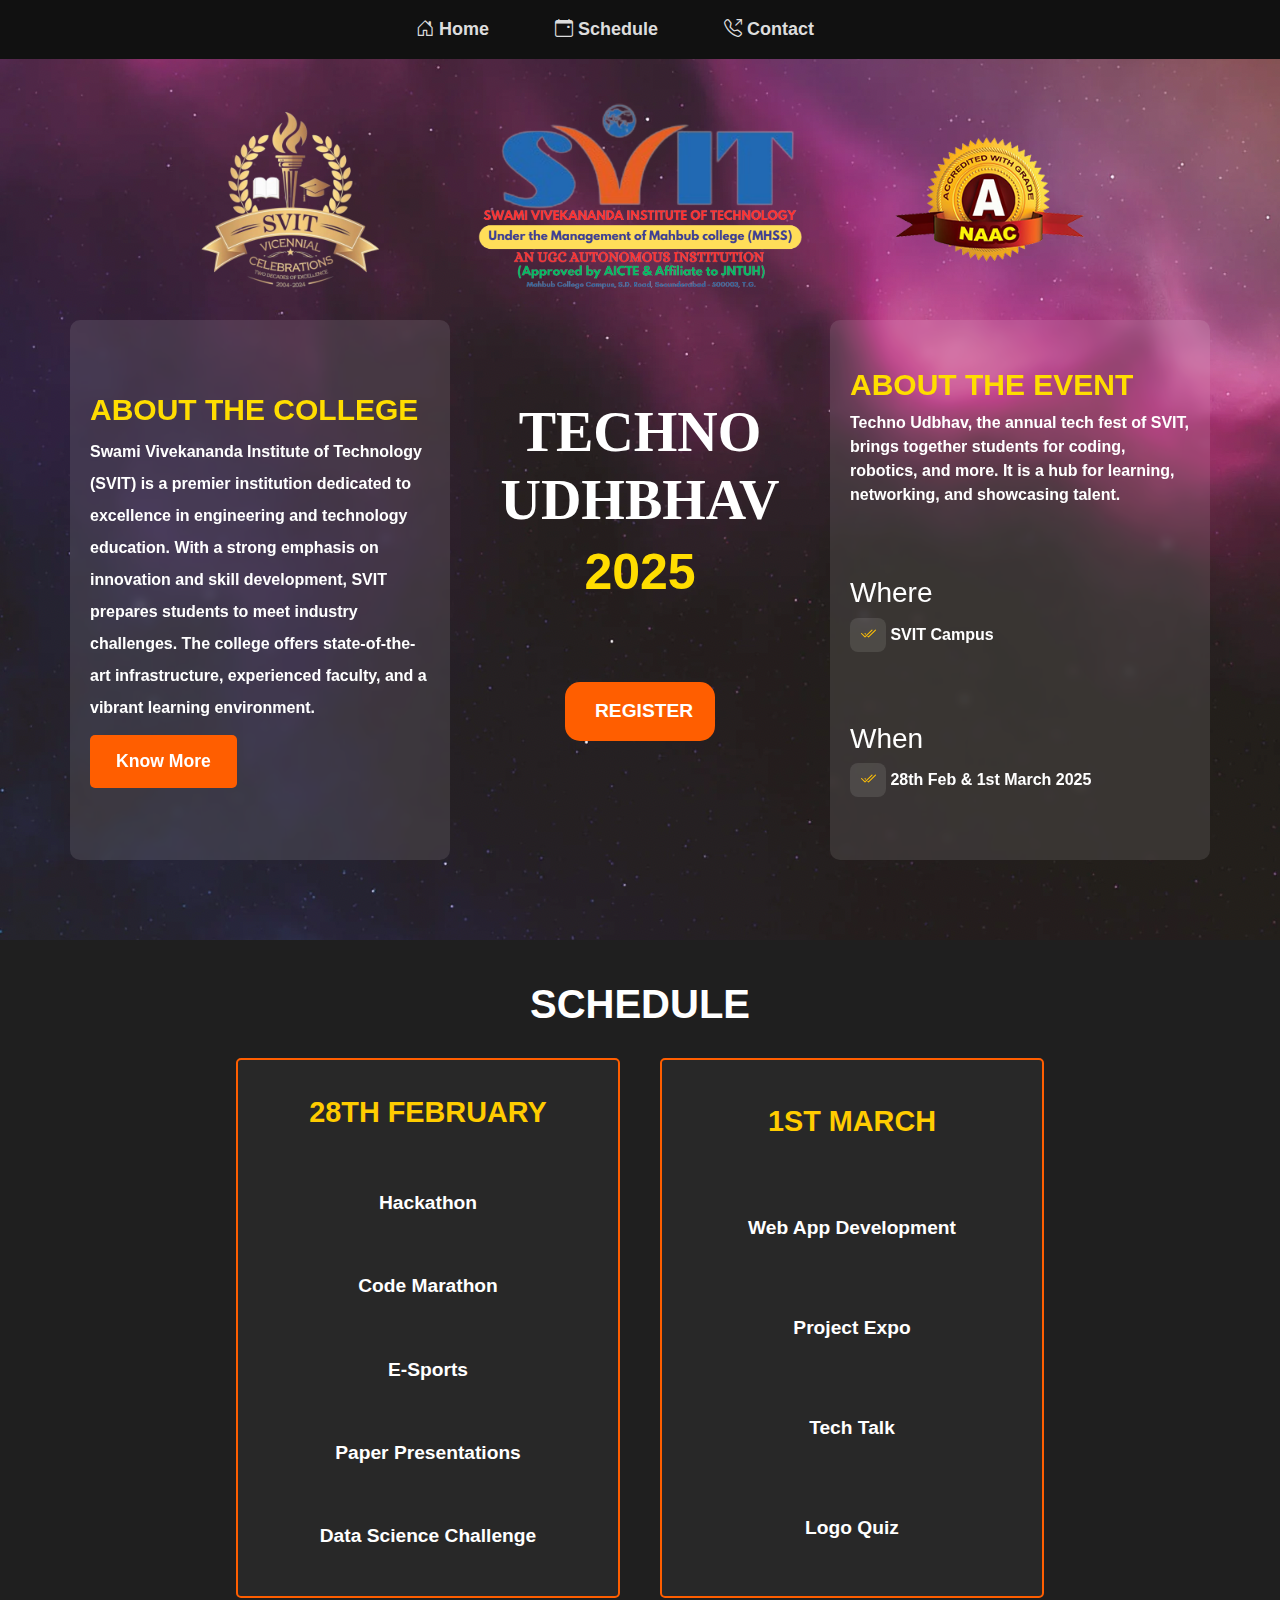
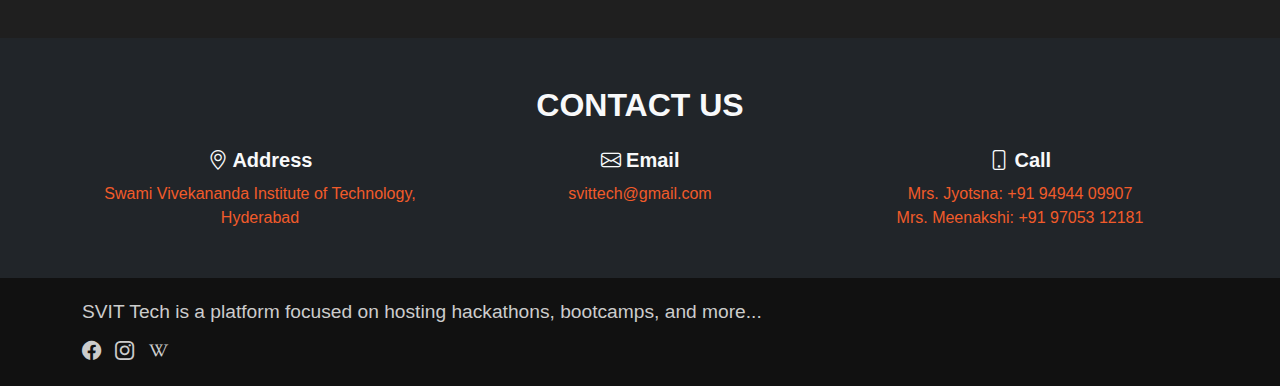
<file: SVIT FEST WEB PAGE/index.html>
<!DOCTYPE html>
<html lang="en">
<head>
    <meta charset="UTF-8">
    <meta name="viewport" content="width=device-width, initial-scale=1.0">
    <title>TECHNO UDHBHAV 2K25</title>
    <link href="https://cdn.jsdelivr.net/npm/bootstrap@5.3.3/dist/css/bootstrap.min.css" rel="stylesheet" integrity="sha384-QWTKZyjpPEjISv5WaRU9OFeRpok6YctnYmDr5pNlyT2bRjXh0JMhjY6hW+ALEwIH" crossorigin="anonymous">
    <script src="https://cdn.jsdelivr.net/npm/bootstrap@5.3.3/dist/js/bootstrap.bundle.min.js" integrity="sha384-YvpcrYf0tY3lHB60NNkmXc5s9fDVZLESaAA55NDzOxhy9GkcIdslK1eN7N6jIeHz" crossorigin="anonymous"></script>
    <link href="https://cdn.jsdelivr.net/npm/bootstrap-icons/font/bootstrap-icons.css" rel="stylesheet">
    <link rel="shortcut icon" href="./images/Celebrations logo.png" type="image/x-icon">
    <link rel="stylesheet" href="style.css">
</head>
<body>
    <div class="bg">
        <header style="background-color: #111;">
            <div class="container">
                <nav class="navbar navbar-expand-lg">
                    <button class="navbar-toggler" type="button" data-bs-toggle="collapse" data-bs-target="#navbarNav" aria-controls="navbarNav" aria-expanded="false" aria-label="Toggle navigation">
                        <span class="navbar-toggler-icon"></span>
                    </button>
                    <div id="navbarNav" class="collapse navbar-collapse w-100">
                        <ul class="navbar-nav d-flex justify-content-center w-100">
                            <li class="nav-item"><a class="nav-link" href="#" id="home-btn"><span class="bi-house-door"></span> Home</a></li>
                            <li class="nav-item"><a class="nav-link" href="#schedule"><span class="bi-calendar-event"></span> Schedule</a></li>
                            <li class="nav-item"><a class="nav-link" href="#contact"><span class="bi-telephone-outbound"></span> Contact</a></li>
                        </ul>
                    </div>
                </nav>
            </div>
        </header>

        
<!-- Unified College & Event Section -->
<section id="hero-section" class="text-center">
    <div class="container">
    
        <!-- SVIT Logo -->
        <div class="svit-logo">
            <img src="./images/Celebrations logo.png" alt="20 years of celebrations logo">
            <img id="mainlogo" src="./images/mainlogo.png" alt="SVIT title Logo">
            <img id="naac" src="./images/NAAC-Logo.webp" alt="naac a grade accredation logo">
        </div>

        <div class="row align-items-center hero-container">

            <!-- First Column: About Information -->
            <div class="col-md-4 text-start about-hero">
                <h2>ABOUT THE COLLEGE</h2>
                <p>Swami Vivekananda Institute of Technology (SVIT) is a premier institution dedicated to excellence in engineering and technology education. With a strong emphasis on innovation and skill development, SVIT prepares students to meet industry challenges. The college offers state-of-the-art infrastructure, experienced faculty, and a vibrant learning environment.</p>
                <a href="https://svit.ac.in/" class="btn about-btn">Know More</a>
            </div>

            <!-- Second Column: Event Title -->
            <div class="col-md-4">
                <h1 class="display-4" id="event-title">
                  TECHNO<br>
                  UDHBHAV
                </h1>
                <h3 class="event-year">2025</h3>
                <a href="#schedule" class="btn btn-primary" id="register">Register</a>
            </div>

            <!-- Third Column: Where & When Information -->
            <div class="col-md-4 text-start event-details" id="about-event">
                <div>
                    <h2>ABOUT THE EVENT</h2>
                    <p>Techno Udbhav, the annual tech fest of SVIT, brings together students for coding, robotics, and more. It is a hub for learning, networking, and showcasing talent.</p>
                </div>
                <div>
                    <h3>Where</h3>
                    <p><span class="text-warning bi-check2-all"></span> SVIT Campus</p>
                </div>
                <div>
                    <h3>When</h3>
                    <p><span class="text-warning bi-check2-all"></span> 28th Feb & 1st March 2025</p>
                </div>
                
            </div>

        </div>
    </div>
</section>
        <!-- Schedule Section -->
        <section id="schedule">
            <h2>SCHEDULE</h2>
            <div>
                <div class="schedule-card">
                    <h3>28th FEBRUARY</h3>
                    <a href="./hackathon.html">Hackathon</a>
                    <a href="./code-marathon.html">Code Marathon</a>
                    <a href="./esports.html">E-Sports</a>
                    <a href="./paper-presentations.html">Paper Presentations</a>
                    <a href="./data-science-challenge.html">Data Science Challenge</a>
                </div>
                <div class="schedule-card">
                    <h3>1st MARCH</h3>
                    <a href="./web-app-development.html">Web App Development</a>
                    <a href="./project-expo.html">Project Expo</a>
                    <a href="./tech-talk.html">Tech Talk</a>
                    <a href="./logo-quiz.html">Logo Quiz</a>
                </div>
            </div>
        </section>


        <!-- Contact Section -->
        <section id="contact" class="py-5 bg-dark text-light">
            <div class="container">
                <h2 class="text-center mb-4">CONTACT US</h2>
                <div class="row text-center">
                    <div class="col-md-4">
                        <h5 class="bi bi-geo-alt"> Address</h5>
                        <p style="color: #f15b2a;">Swami Vivekananda Institute of Technology, Hyderabad</p>
                    </div>
                    <div class="col-md-4">
                        <h5 class="bi bi-envelope"> Email</h5>
                        <p style="color: #f15b2a;">svittech@gmail.com</p>
                    </div>
                    <div class="col-md-4">
                        <h5 class="bi bi-phone"> Call</h5>
                        <p style="color: #f15b2a;">Mrs. Jyotsna: +91 94944 09907<br>Mrs. Meenakshi: +91 97053 12181</p>
                    </div>
                </div>
            </div>
        </section>
        <!-- Footer Section -->
<footer class="footer">
    <div class="container">
        <p class="footer-text">SVIT Tech is a platform focused on hosting hackathons, bootcamps, and more...</p>
        <div class="social-icons">
            <a href="https://www.facebook.com/svithyderabad" class="social-icon facebook" target="_blank" aria-label="Facebook"><i class="bi bi-facebook"></i></a>
            <a href="https://www.instagram.com/svit_official_account/?igsh=MWV1cjhzOHkwcWo5Yw%3D%3D#" class="social-icon instagram" target="_blank" aria-label="Instagram"><i class="bi bi-instagram"></i></a>
            <a href="https://en.wikipedia.org/wiki/Swami_Vivekananda_Institute_of_Technology" class="social-icon wikipedia" target="_blank" aria-label="Wikipedia"><i class="bi bi-wikipedia"></i></a>
        </div>
    </div>
</footer>

    </div>
    
    
    <Script src="./java.js"></Script>
    <!-- navbar funtionality  -->
    <script>
       document.addEventListener("DOMContentLoaded", function () {
    // Prevent Home button from refreshing the page
    const homeBtn = document.getElementById("home-btn");
    if (homeBtn) {
        homeBtn.addEventListener("click", function (event) {
            event.preventDefault(); // Stop the page refresh

            // Scroll to the top smoothly
            window.scrollTo({ top: 0, behavior: "smooth" });
        });
    }

    // Smooth scrolling for other navbar links
    const navLinks = document.querySelectorAll(".nav-link");
    navLinks.forEach(link => {
        link.addEventListener("click", function (event) {
            const targetId = this.getAttribute("href");

            if (targetId.startsWith("#")) {
                event.preventDefault();
                document.querySelector(targetId).scrollIntoView({ behavior: "smooth" });
            }
        });
    });
});


    </script>
</body>
</html>
</file>
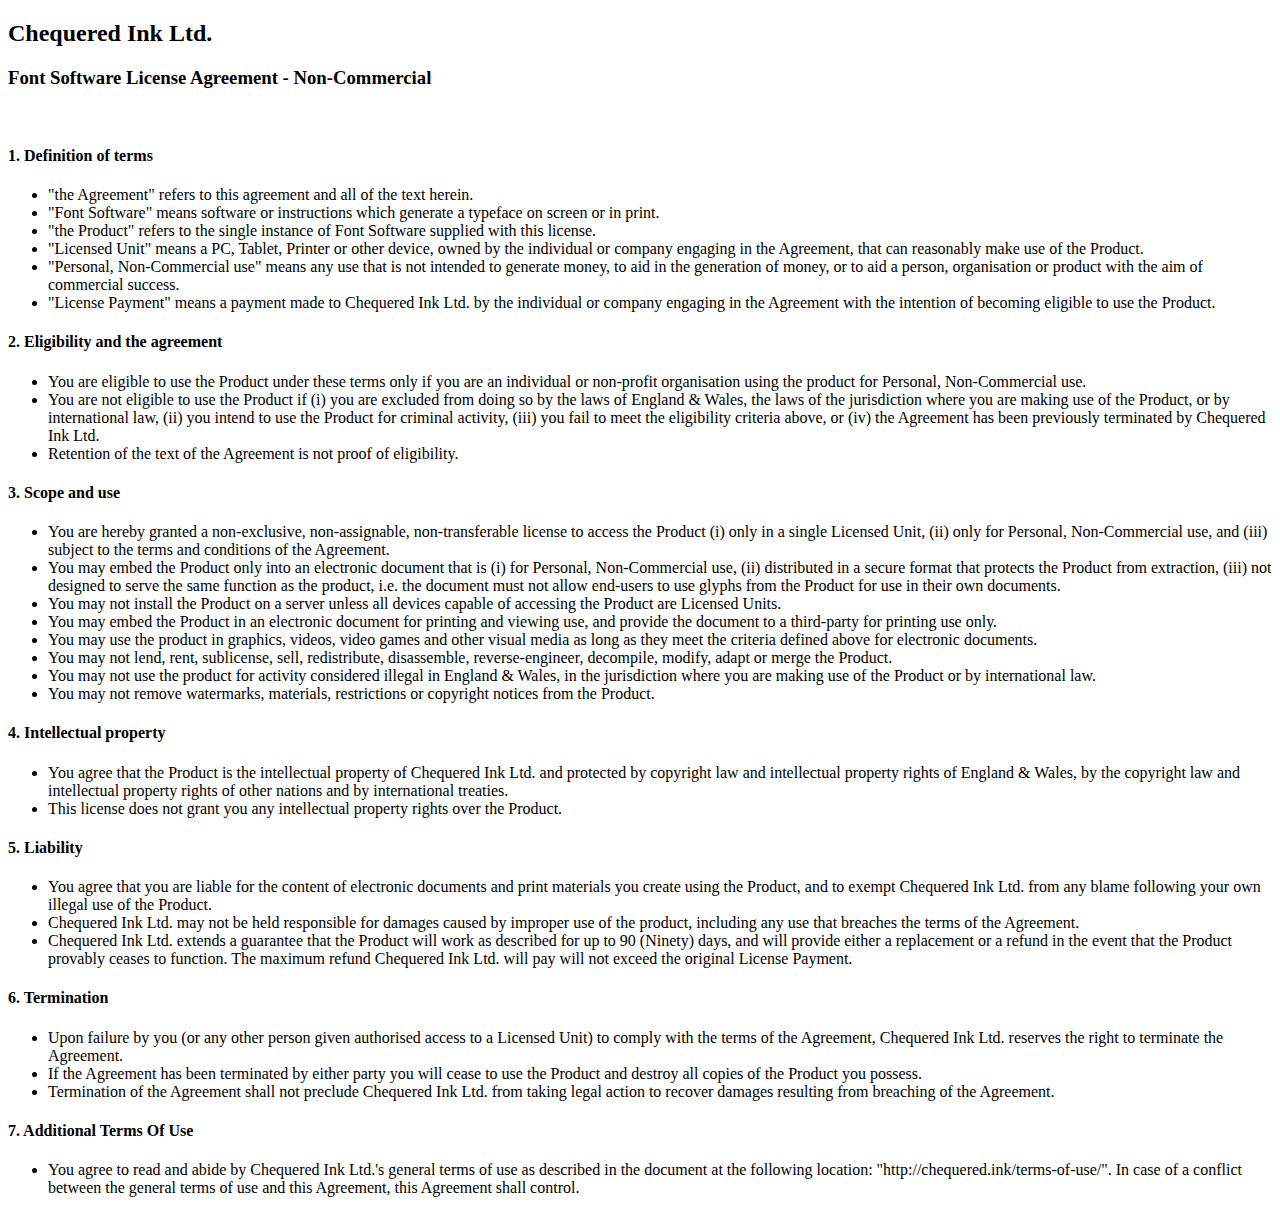
<file: SVIT FEST WEB PAGE/Fontstyles/chopsic/FSLA_NonCommercial_License.html>
<!DOCTYPE html>
<html>
<head>
<title>Font Software License Agreement - Non-Commercial</title>
</head>
<body>
<h2>Chequered Ink Ltd.</h2>
<h3>Font Software License Agreement - Non-Commercial</h3><br/>
<h4>1. Definition of terms</h4>
<ul>
<li>"the Agreement" refers to this agreement and all of the text herein.</li>
<li>"Font Software" means software or instructions which generate a typeface on screen or in print.</li>
<li>"the Product" refers to the single instance of Font Software supplied with this license.</li>
<li>"Licensed Unit" means a PC, Tablet, Printer or other device, owned by the individual or company engaging in the Agreement, that can reasonably make use of the Product.</li>
<li>"Personal, Non-Commercial use" means any use that is not intended to generate money, to aid in the generation of money, or to aid a person, organisation or product with the aim of commercial success.</li>
<li>"License Payment" means a payment made to Chequered Ink Ltd. by the individual or company engaging in the Agreement with the intention of becoming eligible to use the Product.</li>
</ul>

<h4>2. Eligibility and the agreement</h4>
<ul>
<li>You are eligible to use the Product under these terms only if you are an individual or non-profit organisation using the product for Personal, Non-Commercial use.</li>
<li>You are not eligible to use the Product if (i) you are excluded from doing so by the laws of England & Wales, the laws of the jurisdiction where you are making use of the Product, or by international law, (ii) you intend to use the Product for criminal activity, (iii) you fail to meet the eligibility criteria above, or (iv) the Agreement has been previously terminated by Chequered Ink Ltd.</li>
<li>Retention of the text of the Agreement is not proof of eligibility.</li>
</ul>

<h4>3. Scope and use</h4>
<ul>
<li>You are hereby granted a non-exclusive, non-assignable, non-transferable license to access the Product (i) only in a single Licensed Unit, (ii) only for Personal, Non-Commercial use, and (iii) subject to the terms and conditions of the Agreement.</li>
<li>You may embed the Product only into an electronic document that is (i) for Personal, Non-Commercial use, (ii) distributed in a secure format that protects the Product from extraction, (iii) not designed to serve the same function as the product, i.e. the document must not allow end-users to use glyphs from the Product for use in their own documents.</li>
<li>You may not install the Product on a server unless all devices capable of accessing the Product are Licensed Units.</li>
<li>You may embed the Product in an electronic document for printing and viewing use, and provide the document to a third-party for printing use only.</li>
<li>You may use the product in graphics, videos, video games and other visual media as long as they meet the criteria defined above for electronic documents.</li>
<li>You may not lend, rent, sublicense, sell, redistribute, disassemble, reverse-engineer, decompile, modify, adapt or merge the Product.</li>
<li>You may not use the product for activity considered illegal in England & Wales, in the jurisdiction where you are making use of the Product or by international law.</li>
<li>You may not remove watermarks, materials, restrictions or copyright notices from the Product.</li>
</ul>

<h4>4. Intellectual property</h4>
<ul>
<li>You agree that the Product is the intellectual property of Chequered Ink Ltd. and protected by copyright law and intellectual property rights of England & Wales, by the copyright law and intellectual property rights of other nations and by international treaties.</li>
<li>This license does not grant you any intellectual property rights over the Product.</li>
</ul>

<h4>5. Liability</h4>
<ul>
<li>You agree that you are liable for the content of electronic documents and print materials you create using the Product, and to exempt Chequered Ink Ltd. from any blame following your own illegal use of the Product.</li>
<li>Chequered Ink Ltd. may not be held responsible for damages caused by improper use of the product, including any use that breaches the terms of the Agreement.</li>
<li>Chequered Ink Ltd. extends a guarantee that the Product will work as described for up to 90 (Ninety) days, and will provide either a replacement or a refund in the event that the Product provably ceases to function. The maximum refund Chequered Ink Ltd. will pay will not exceed the original License Payment.</li>
</ul>

<h4>6. Termination</h4>
<ul>
<li>Upon failure by you (or any other person given authorised access to a Licensed Unit) to comply with the terms of the Agreement, Chequered Ink Ltd. reserves the right to terminate the Agreement.</li>
<li>If the Agreement has been terminated by either party you will cease to use the Product and destroy all copies of the Product you possess.</li>
<li>Termination of the Agreement shall not preclude Chequered Ink Ltd. from taking legal action to recover damages resulting from breaching of the Agreement.</li>
</ul>

<h4>7. Additional Terms Of Use</h4>
<ul>
<li>You agree to read and abide by Chequered Ink Ltd.'s general terms of use as described in the document at the following location: "http://chequered.ink/terms-of-use/". In case of a conflict between the general terms of use and this Agreement, this Agreement shall control.</li>
</ul>
</body>
</html>
</file>
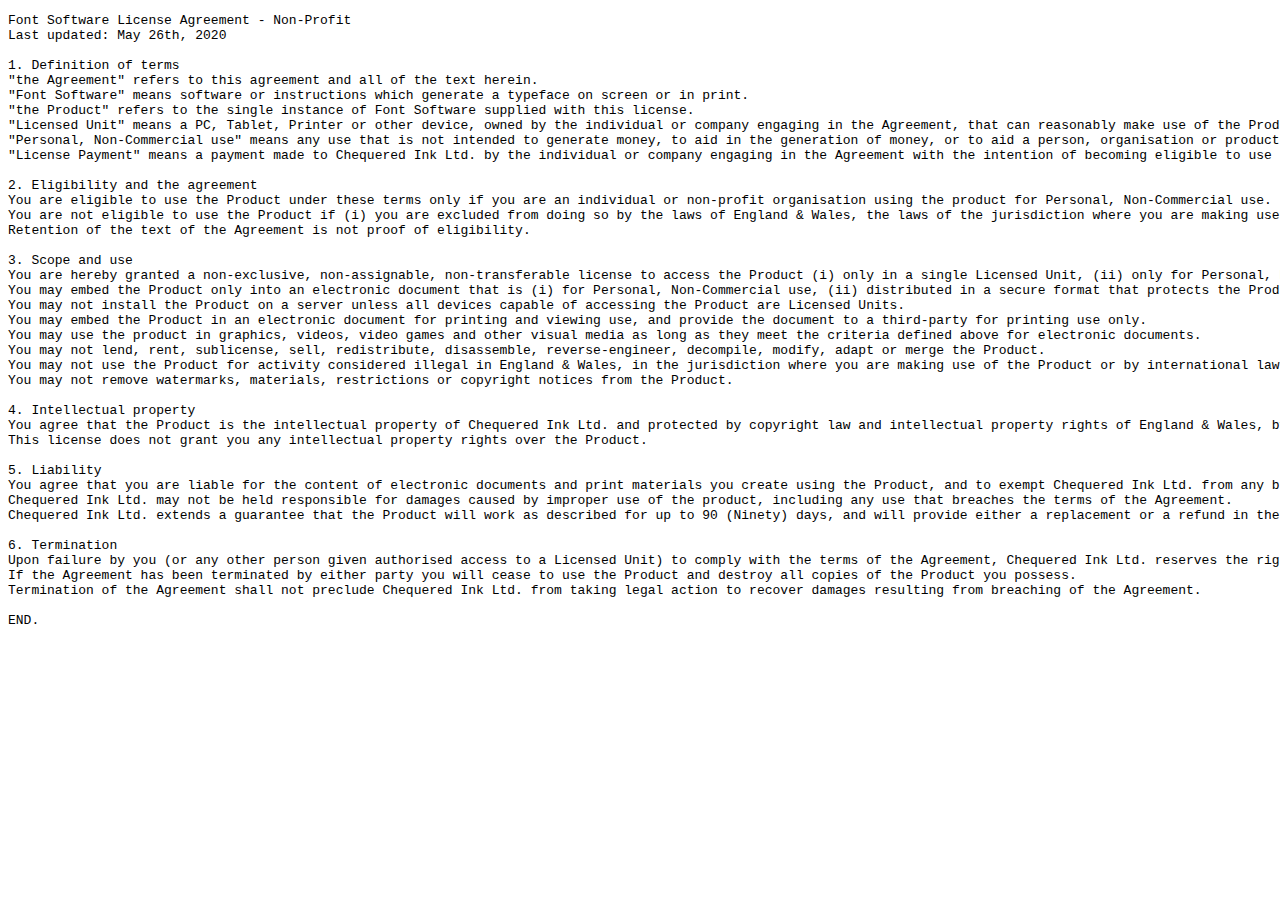
<file: SVIT FEST WEB PAGE/Fontstyles/decaydence/FSLA_NonCommercial_License.html>
<!DOCTYPE html>
<html>
<head>
<title>Font Software License Agreement - Non-Commercial</title>
</head>
<body>
<pre>
Font Software License Agreement - Non-Profit
Last updated: May 26th, 2020

1. Definition of terms
"the Agreement" refers to this agreement and all of the text herein.
"Font Software" means software or instructions which generate a typeface on screen or in print.
"the Product" refers to the single instance of Font Software supplied with this license.
"Licensed Unit" means a PC, Tablet, Printer or other device, owned by the individual or company engaging in the Agreement, that can reasonably make use of the Product.
"Personal, Non-Commercial use" means any use that is not intended to generate money, to aid in the generation of money, or to aid a person, organisation or product with the aim of commercial success.
"License Payment" means a payment made to Chequered Ink Ltd. by the individual or company engaging in the Agreement with the intention of becoming eligible to use the Product.

2. Eligibility and the agreement
You are eligible to use the Product under these terms only if you are an individual or non-profit organisation using the product for Personal, Non-Commercial use.
You are not eligible to use the Product if (i) you are excluded from doing so by the laws of England & Wales, the laws of the jurisdiction where you are making use of the Product, or by international law, (ii) you intend to use the Product for criminal activity, (iii) you fail to meet the eligibility criteria above, or (iv) the Agreement has been previously terminated by Chequered Ink Ltd.
Retention of the text of the Agreement is not proof of eligibility.

3. Scope and use
You are hereby granted a non-exclusive, non-assignable, non-transferable license to access the Product (i) only in a single Licensed Unit, (ii) only for Personal, Non-Commercial use, and (iii) subject to the terms and conditions of the Agreement.
You may embed the Product only into an electronic document that is (i) for Personal, Non-Commercial use, (ii) distributed in a secure format that protects the Product from extraction, (iii) not designed to serve the same function as the product, i.e. the document must not allow end-users to use glyphs from the Product for use in their own documents.
You may not install the Product on a server unless all devices capable of accessing the Product are Licensed Units.
You may embed the Product in an electronic document for printing and viewing use, and provide the document to a third-party for printing use only.
You may use the product in graphics, videos, video games and other visual media as long as they meet the criteria defined above for electronic documents.
You may not lend, rent, sublicense, sell, redistribute, disassemble, reverse-engineer, decompile, modify, adapt or merge the Product.
You may not use the Product for activity considered illegal in England & Wales, in the jurisdiction where you are making use of the Product or by international law.
You may not remove watermarks, materials, restrictions or copyright notices from the Product.

4. Intellectual property
You agree that the Product is the intellectual property of Chequered Ink Ltd. and protected by copyright law and intellectual property rights of England & Wales, by the copyright law and intellectual property rights of other nations and by international treaties.
This license does not grant you any intellectual property rights over the Product.

5. Liability
You agree that you are liable for the content of electronic documents and print materials you create using the Product, and to exempt Chequered Ink Ltd. from any blame following your own illegal use of the Product.
Chequered Ink Ltd. may not be held responsible for damages caused by improper use of the product, including any use that breaches the terms of the Agreement.
Chequered Ink Ltd. extends a guarantee that the Product will work as described for up to 90 (Ninety) days, and will provide either a replacement or a refund in the event that the Product demonstrably ceases to function. The maximum refund Chequered Ink Ltd. will pay will not exceed the original License Payment.

6. Termination
Upon failure by you (or any other person given authorised access to a Licensed Unit) to comply with the terms of the Agreement, Chequered Ink Ltd. reserves the right to terminate the Agreement.
If the Agreement has been terminated by either party you will cease to use the Product and destroy all copies of the Product you possess.
Termination of the Agreement shall not preclude Chequered Ink Ltd. from taking legal action to recover damages resulting from breaching of the Agreement.

END.
</pre>
</body>
</html>
</file>
<file: SVIT FEST WEB PAGE/style.css>
html {
    scroll-padding-top: 100px;
}
body {
    font-family: Arial, sans-serif;
}
.navbar-nav .nav-link {
    font-weight: bold;
    transition: color 0.3s ease;
    color: #ddd;
}  
.navbar-nav .nav-link:hover {
    text-decoration: none;
    background-color: #ff5e00;
    border-radius: 15px;
    color: #fff;
}
ul li {
    margin-right: 50px;
}
#navbarNav .nav-item {
    display: flex;
    justify-content: center;
}
header {
    font-size: 18px;
    position: fixed;
    top: 0;
    left: 0;
    width: 100%;
    background-color: #222;
    z-index: 1000;
}
.hero {
    padding: 75px 0;
}
#event-title  { 
    font-family: 'Times New Roman', Times, serif;
    color: #ffffff;
    padding-top: 30px;
    font-weight: bold;
}
.event-year{
    font-size: 50px;
    font-weight: bold;
    color: #ffdd00;
    margin-bottom: 150px;
}
#register {
    position: relative;
    top: -70px; /* Moves the button upwards */
}
.hero .btn-primary {
    background-color: #ff5e00;  /* Same as your primary button */
    color: white;
    padding: 12px 25px;
    font-size: 1.1em;
    font-weight: bold;
    text-transform: uppercase;
    border-radius: 5px;
    text-decoration: none;
    transition: 0.3s ease-in-out;
}
.btn-primary:hover{
    color: #ff5e00;
    background-color: black;
    border: 3px solid #ff5e00;
}
.hero-container {
    position: relative;
    display: flex;
    justify-content: space-between;
    align-items: center;
}
#hero-section {
    position: relative;
    background: url(./images/bg2.png);
    color: white;
    padding: 80px 0;
    text-align: center;
    overflow: hidden;
}
.about-btn {
    background-color: #ff5e00;  /* Same as your primary button */
    color: white;
    padding: 12px 25px;
    font-size: 1.1em;
    font-weight: bold;
    border-radius: 5px;
    text-decoration: none;
    align-self: flex-start; /* Aligns button to the left */
    margin-top: -5px; /*Pushes the button to the bottom  */
}
.about-btn:hover {
    background-color: black;
    color: #ffffff;
    border: 3px solid #ff5e00;
}
.event-details {
    height: 60vh;
    background: rgba(255, 255, 255, 0.1);
    padding: 20px;
    border-radius: 10px;
    backdrop-filter: blur(5px);
    line-height: 1.5;
    font-weight: bold;
}
.about-hero {
    display: flex;
    flex-direction: column;
    justify-content: center; /* Centers content vertically */
    align-items: flex-start; /* Aligns text to the start (left) */
    height: 60vh;
    background: rgba(255, 255, 255, 0.1);
    padding: 20px;
    border-radius: 10px;
    backdrop-filter: blur(5px);
    font-weight: bold;
}
.about-hero p{
    line-height: 2;
    /* flex-grow: 1; Allows paragraph to take available space */
    display: flex;
    align-items: center; /* Centers text vertically */
}
.about-hero h2 ,.event-details h2 {
    color: #ffdd00;
    font-weight: bold;
    font-size: 30px;
}
#about-event {
    display: flex;
    flex-direction: column;
    justify-content: space-around;
}
.bi-check2-all {
    display: inline-block;
    background: rgba(255, 255, 255, 0.1);
    padding: 5px 10px;
    border-radius: 8px;
    color: #ffcc00;
    font-weight: bold;
}
.btn-primary {
    background-color: #ff5e00;
    border: none;
    padding: 15px 30px;
    font-size: 1.2em;
    font-weight: bold;
    color: #fff;
    border-radius: 5px;
    text-transform: uppercase;
    transition: 0.3s ease-in-out;
}
.btn-primary:hover {
    background-color: #0c0c0c;
    color: #fff;
}
.svit-logo {
    display: flex;
    justify-content: center;  /* Centers images horizontally */
    align-items: center;      /* Aligns images to the same height */
    gap: 50px;                /* Space between images */
    padding: 20px 0;
}
.svit-logo img {
    max-height: 200px;   /* Ensures all images have the same height */
    width: auto;        /* Keeps aspect ratio */
    object-fit: contain; /* Prevents stretching */
}
#mainlogo {
    width: 100%;
    height: auto;
    max-width: 400px;
}
#naac {
    width: 100%;
    height: auto;
    max-width: 200px;
}
@keyframes hoverDown {
    0% {
        top: -100px;
        opacity: 0;
    }
    100% {
        top: 0px;
        opacity: 1;
    }
}

/* Schedule Section */
#schedule {
    background-color: #1f1f1f;
    padding-top: 40px;
    padding-bottom: 40px;
}

#schedule h2 {
    text-align: center;
    font-size: 2.5rem;
    font-weight: bold;
    margin-bottom: 30px;
    color: #fff;
    text-transform: uppercase;
}

.schedule-card:hover {
    background-color: #e4d9d9;
    box-shadow: 25px 25px 12px rgba(0, 0, 0, 0.404);
    border: 3px solid white;
}

/* Container for Event Days */
#schedule > div {
    display: flex;
    justify-content: center;
    flex-wrap: wrap;
    gap: 40px;
}

/* Schedule Cards */
.schedule-card {
    background: #282828;
    height: 60vh;
    width: 30vw;
    border: 3px solid #ddd;
    border-radius: 5px;
    display: flex;
    flex-direction: column;
    align-items: center;
    padding: 2vh 0 ;
    justify-content: space-around;
    border: 2px solid #ff5e00;
}

.schedule-card a {
    font-size: 1.2rem;
    font-weight: bold;
    text-decoration: none;
}

.schedule-card:hover {
    transform: scale(1.05);
    background: #333;
}

/* Event Day Titles */
#schedule h3 {
    font-size: 1.8rem;
    color: #ffcc00;
    margin-bottom: 15px;
    font-weight: bold;
    text-transform: uppercase;
}

/* Event Links */
#schedule a {
    text-decoration: none;
    color: #fff;
    font-weight: bold;
    display: block;
    padding: 10px 0;
    transition: color 0.3s ease-in-out, transform 0.2s;
}

#schedule a:hover {
    color: #ff5e00;
    text-decoration: underline;
    transform: translateX(5px);
    text-transform: uppercase;
}
/* contact section */
#contact {
    background-color: #1f2b3a;
    color: #ffffff;
    padding: 50px 0;
}
#contact h2 {
    font-weight: bold;
    text-transform: uppercase;
    margin-bottom: 30px;
}
#contact h5 {
    font-weight: bold;
    margin-bottom: 10px;
}
#contact p {
    font-size: 1rem;
    margin: 0;
}
footer {
    background-color: #111;
    color: #ccc;
    padding: 20px 0;
}
.footer-text {
    font-size: 1.2rem;
    margin-bottom: 10px;
}
footer .social-icons a {
    font-size: 1.2rem;
    color: #ccc;
    transition: color 0.3s ease;
    margin-right: 10px;
}
footer .social-icons a:hover {
    color: #f15b2a;
}

#register {
    border-radius: 15px;
    width: 150px;
}
    
/* Tablet View (Portrait Mode) */
@media (max-width: 1024px) {
    .hero-container {
        flex-direction: column;
        text-align: center;
        align-items: center;
    }

    .about-hero, .event-details {
        height: auto;
        width: 90%;
        text-align: center;
        align-items: center;
    }

    .svit-logo {
        flex-direction: column;
        gap: 20px;
    }

    .schedule-card {
        width: 45%;
        height: auto;
    }

    .navbar-nav {
        flex-direction: column;
        text-align: center;
    }

    ul li {
        margin-right: 0;
        margin-bottom: 10px;
    }
}

/* Mobile View (Phones) */
@media (max-width: 767px) {
    .svit-logo {
        display: flex;
        flex-direction: row; /* Stack images vertically */
        justify-content: center;
        align-items: center;
        gap: 20px; /* Reduce gap for mobile view */
        padding: 10px 0; /* Adjust padding for better spacing */
    }
    .svit-logo img {
        max-height: 150px; /* Reduce image size for small screens */
        width: auto;
        object-fit: contain;
    }
    .navbar-nav {
        text-align: center;
    }
    .navbar-nav .nav-item {
        margin-right: 0;
        margin-bottom: 10px;
    }
    #navbarNav .navbar-toggler {
        border-color: #f15b2a;
    }
    /* Fix for Event Year & Register Button Overlap */
    .event-year {
        font-size: 28px; /* Reduce font size for better fit */
        margin-bottom: 10px; /* Add spacing below */
        display: block; /* Ensure it appears above the button */
    }

    #register {
        position: static; /* Remove negative top margin */
        display: block;
        margin: 10px auto; /* Center the button with spacing */
        width: auto; /* Adjust width to fit content */
        padding: 10px 20px; /* Improve button size */
    }

    /* Ensure event title & button are well spaced */
    #event-title {
        font-size: 32px; /* Adjust size for better visibility */
        text-align: center; /* Keep it centered */
        padding-top: 15px;
    }
    #event-title {
        font-size: 36px;
        padding-top: 20px;
    }
    #event-year {
        font-size: 30px;
    }
    #about-event {
        width: 90%; /* Reduce width to 90% of the screen */
        height: auto; /* Allow dynamic height */
        padding: 10px; /* Reduce padding for compactness */
        font-size: 14px; /* Adjust text size for better fit */
        text-align: center; /* Center text */
    }

    #about-event h2 {
        font-size: 18px; /* Make heading smaller */
    }

    #about-event p {
        font-size: 12px; /* Reduce paragraph text size */
        line-height: 1.3; /* Adjust spacing */
    }
    #about, #schedule, #contact {
        padding: 30px 15px;
    }
    .schedule-card {
        width: 100%;
    }
    footer .social-icons a {
        font-size: 1.5rem;
        margin-right: 15px;
    }
    .hero-container {
        flex-direction: column;
        align-items: center;
        text-align: center;
    }

    .about-hero, .event-details {
        width: 100%;
        height: auto;
        padding: 15px;
    }

    .event-year {
        font-size: 30px;
        margin-bottom: 20px;
    }

    .svit-logo img {
        max-width: 150px;
    }

    .schedule-card {
        width: 100%;
        height: auto;
        padding: 15px;
    }

    .navbar-nav {
        text-align: center;
    }

    .navbar-nav .nav-item {
        margin-bottom: 10px;
    }

    footer .social-icons a {
        font-size: 1.5rem;
        margin-right: 15px;
    }
}
</file>
